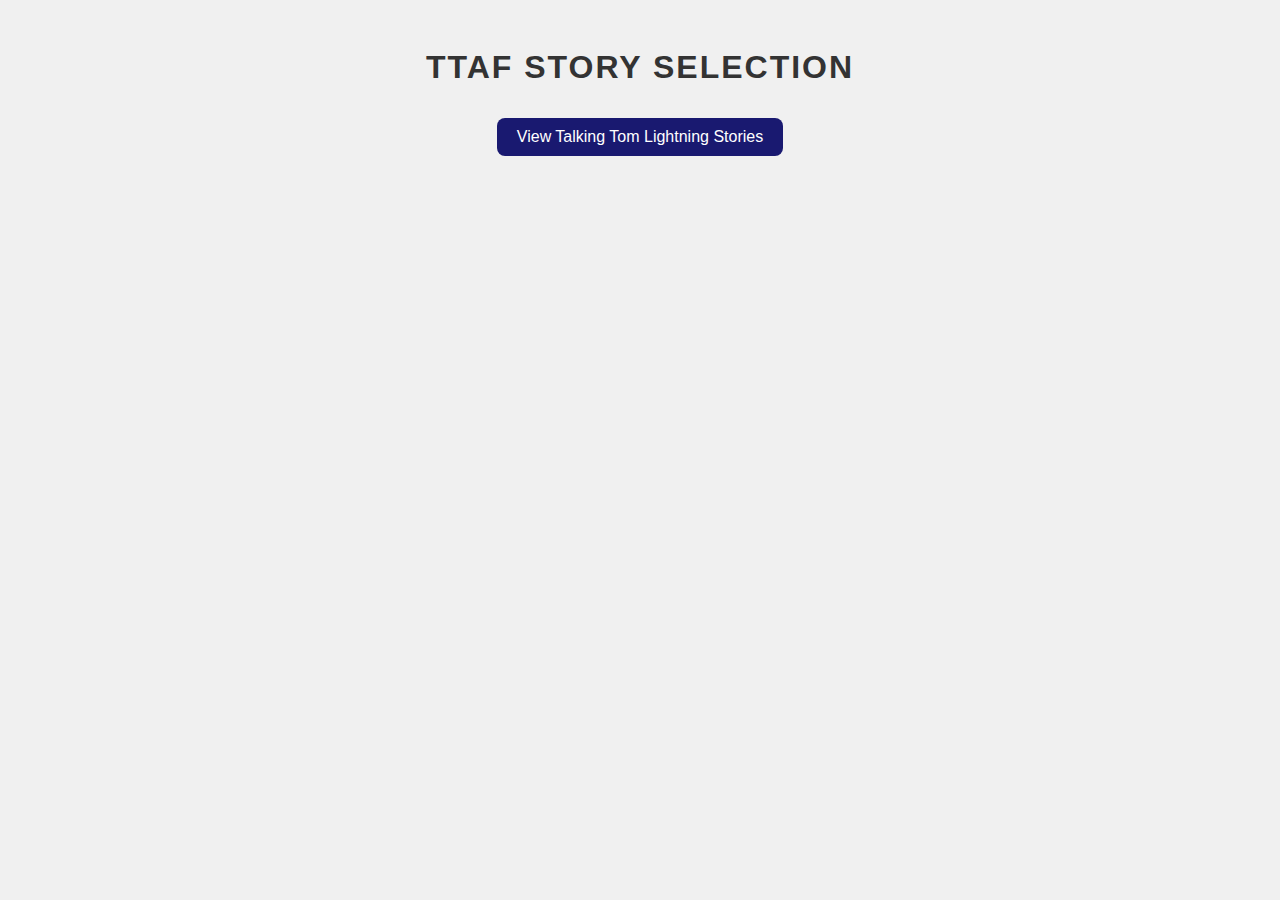
<file: index.html>
<!DOCTYPE html>
<html lang="en">
<head>
    <meta charset="UTF-8">
    <meta name="viewport" content="width=device-width, initial-scale=1.0">
    <title>TTAF Story Selection</title>
    <link rel="stylesheet" type="text/css" href="styles.css">
    <style>
        /* Style for the main button */
        .view-stories-button {
            background-color: #191970; /* Midnight blue */
            border: none;
            color: white;
            padding: 10px 20px;
            text-align: center;
            text-decoration: none;
            display: inline-block;
            font-size: 16px;
            margin: 10px;
            cursor: pointer;
            border-radius: 8px; /* Rounded corners */
            transition: background-color 0.3s ease;
        }

        .view-stories-button:hover {
            background-color: #00008B; /* Darker shade on hover */
        }
    </style>
</head>
<body>
    <h1 class="TSS">TTAF Story Selection</h1>

    <!-- Main button for Talking Tom Lightning Stories -->
    <button class="view-stories-button" onclick="window.location.href='TTAFLSP1_Subpage.html';">View Talking Tom Lightning Stories</button>

    <!-- Placeholder for other stories or buttons -->
    <!-- Adjust or add other buttons as needed -->
    
</body>
</html>
</file>
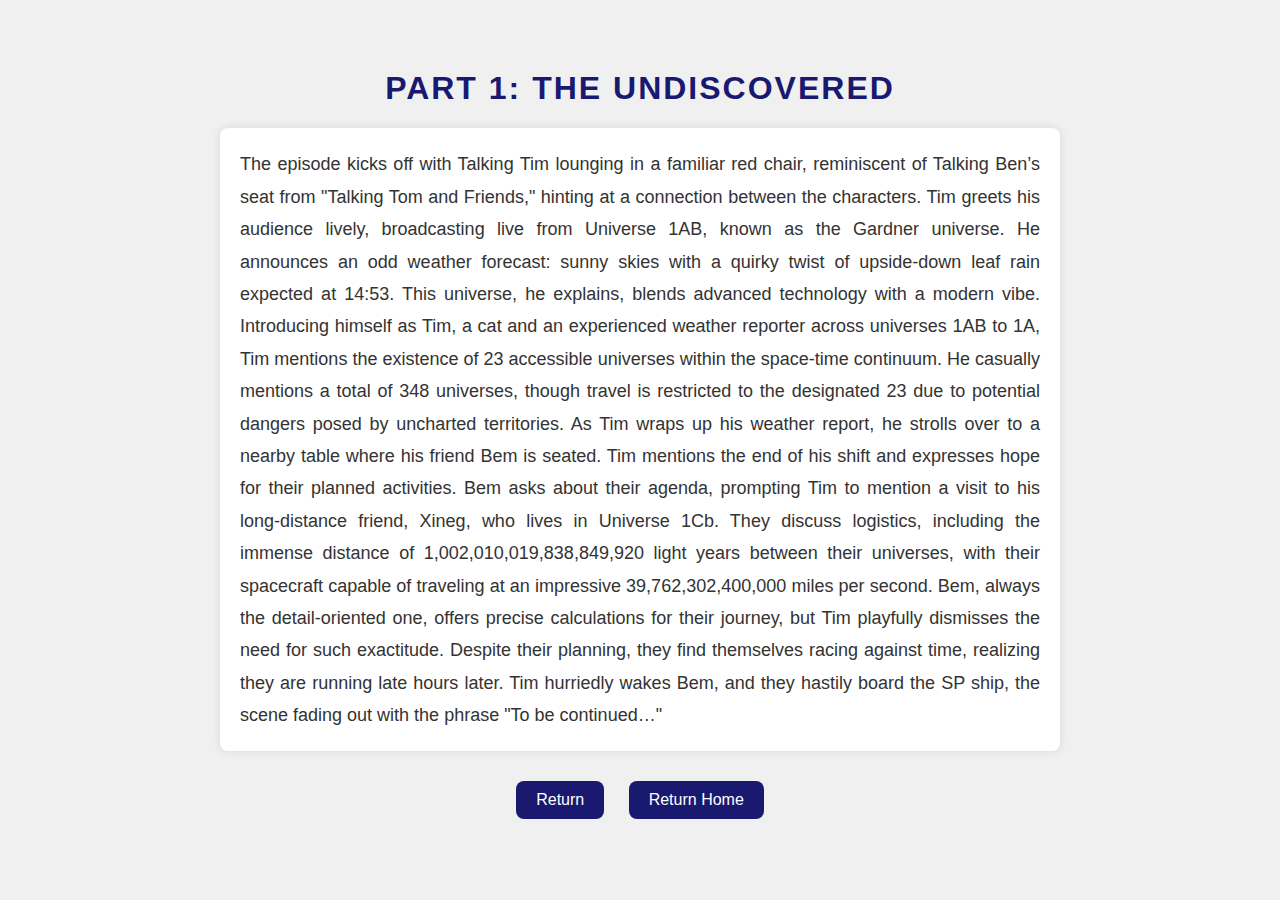
<file: TTAFLSP1.html>
<!DOCTYPE html>
<html lang="en">
<head>
    <meta charset="UTF-8">
    <meta name="viewport" content="width=device-width, initial-scale=1.0">
    <title>Part 1: The Undiscovered</title>
    <link rel="stylesheet" type="text/css" href="styles.css">
    <style>
        body {
            font-family: Arial, sans-serif;
            background-color: #f0f0f0;
            margin: 20px;
        }

        h1 {
            color: #191970; /* Midnight blue */
            text-align: center;
            margin-top: 30px;
        }

        p {
            font-size: 18px;
            line-height: 1.8;
            color: #333;
            text-align: justify;
            margin: 20px auto;
            max-width: 800px;
            padding: 20px;
            background-color: #fff;
            border-radius: 8px;
            box-shadow: 0 0 10px rgba(0, 0, 0, 0.1);
        }

        .button-container {
            text-align: center;
            margin-top: 20px;
        }

        .return-button,
        .return-home-button {
            background-color: #191970; /* Midnight blue */
            border: none;
            color: white;
            padding: 10px 20px;
            text-align: center;
            text-decoration: none;
            display: inline-block;
            margin: 10px;
            font-size: 16px;
            cursor: pointer;
            border-radius: 8px; /* Rounded corners */
            transition: background-color 0.3s ease;
        }

        .return-button:hover,
        .return-home-button:hover {
            background-color: #00008B; /* Darker shade on hover */
        }
    </style>
</head>
<body>
    <h1>Part 1: The Undiscovered</h1>
    <p>
        The episode kicks off with Talking Tim lounging in a familiar red chair, reminiscent of Talking Ben’s seat from "Talking Tom and Friends," hinting at a connection between the characters. Tim greets his audience lively, broadcasting live from Universe 1AB, known as the Gardner universe. He announces an odd weather forecast: sunny skies with a quirky twist of upside-down leaf rain expected at 14:53. This universe, he explains, blends advanced technology with a modern vibe. Introducing himself as Tim, a cat and an experienced weather reporter across universes 1AB to 1A, Tim mentions the existence of 23 accessible universes within the space-time continuum. He casually mentions a total of 348 universes, though travel is restricted to the designated 23 due to potential dangers posed by uncharted territories. As Tim wraps up his weather report, he strolls over to a nearby table where his friend Bem is seated. Tim mentions the end of his shift and expresses hope for their planned activities. Bem asks about their agenda, prompting Tim to mention a visit to his long-distance friend, Xineg, who lives in Universe 1Cb. They discuss logistics, including the immense distance of 1,002,010,019,838,849,920 light years between their universes, with their spacecraft capable of traveling at an impressive 39,762,302,400,000 miles per second. Bem, always the detail-oriented one, offers precise calculations for their journey, but Tim playfully dismisses the need for such exactitude. Despite their planning, they find themselves racing against time, realizing they are running late hours later. Tim hurriedly wakes Bem, and they hastily board the SP ship, the scene fading out with the phrase "To be continued…"
    </p>
    <div class="button-container">
        <button class="return-button" onclick="window.location.href='TTAFLSP1_Subpage.html';">Return</button>
        <button class="return-home-button" onclick="window.location.href='index.html';">Return Home</button>
    </div>
</body>
</html>
</file>
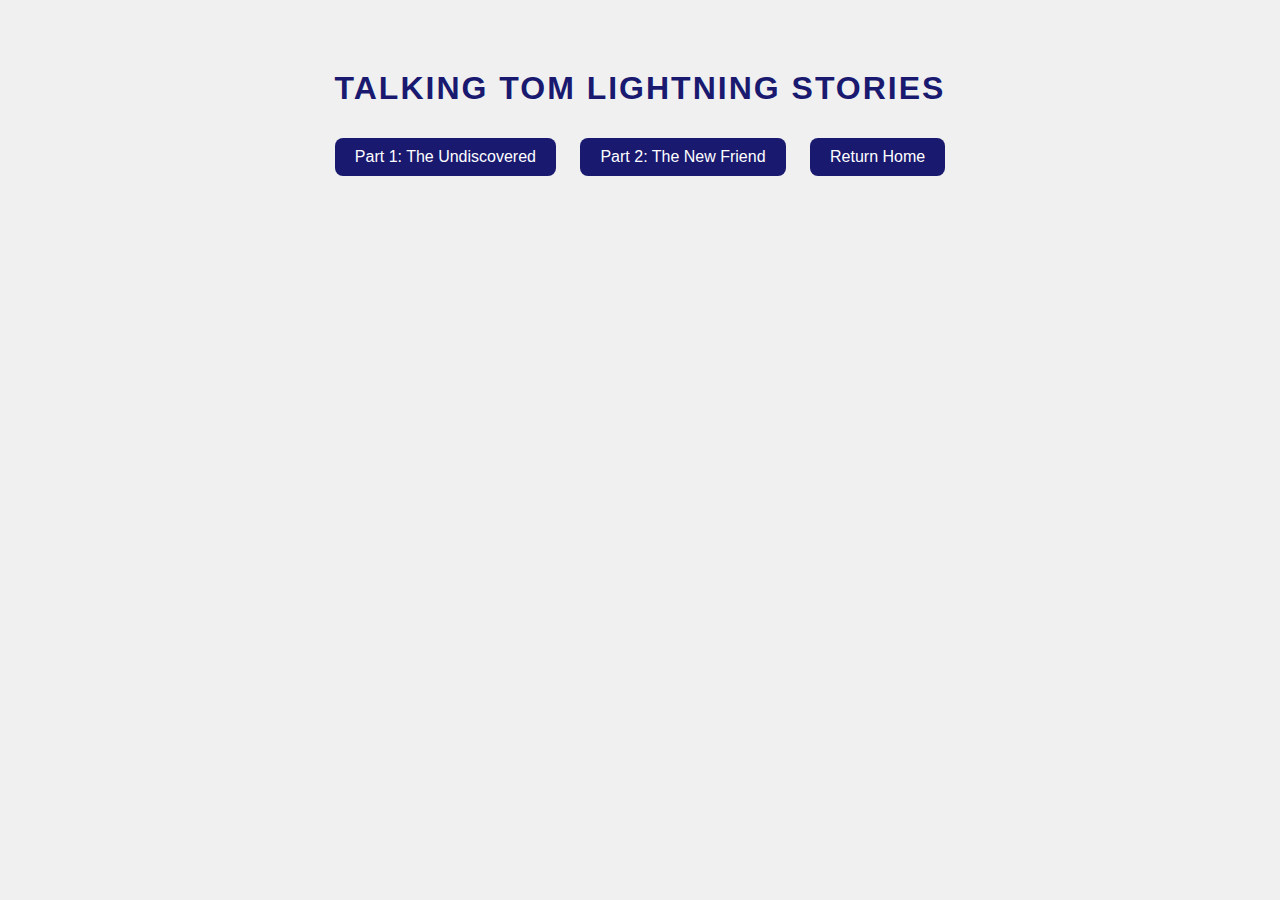
<file: TTAFLSP1_Subpage.html>
<!DOCTYPE html>
<html lang="en">
<head>
    <meta charset="UTF-8">
    <meta name="viewport" content="width=device-width, initial-scale=1.0">
    <title>Talking Tom Lightning Stories - Subpage</title>
    <link rel="stylesheet" type="text/css" href="styles.css">
    <style>
        body {
            font-family: Arial, sans-serif;
            background-color: #f0f0f0;
            margin: 20px;
        }

        h1 {
            color: #191970; /* Midnight blue */
            text-align: center;
            margin-top: 30px;
        }

        .story-button {
            background-color: #191970; /* Midnight blue */
            border: none;
            color: white;
            padding: 10px 20px;
            text-align: center;
            text-decoration: none;
            display: inline-block;
            margin: 10px;
            font-size: 16px;
            cursor: pointer;
            border-radius: 8px; /* Rounded corners */
            transition: background-color 0.3s ease;
        }

        .story-button:hover {
            background-color: #00008B; /* Darker shade on hover */
        }

        .button-container {
            text-align: center;
            margin-top: 20px;
        }
    </style>
</head>
<body>
    <h1>Talking Tom Lightning Stories</h1>
    <div class="button-container">
        <button class="story-button" onclick="window.location.href='TTAFLSP1.html';">Part 1: The Undiscovered</button>
        <button class="story-button" onclick="window.location.href='TTAFLSP2.html';">Part 2: The New Friend</button>
        <button class="story-button" onclick="window.location.href='index.html';">Return Home</button>
    </div>
</body>
</html>
</file>
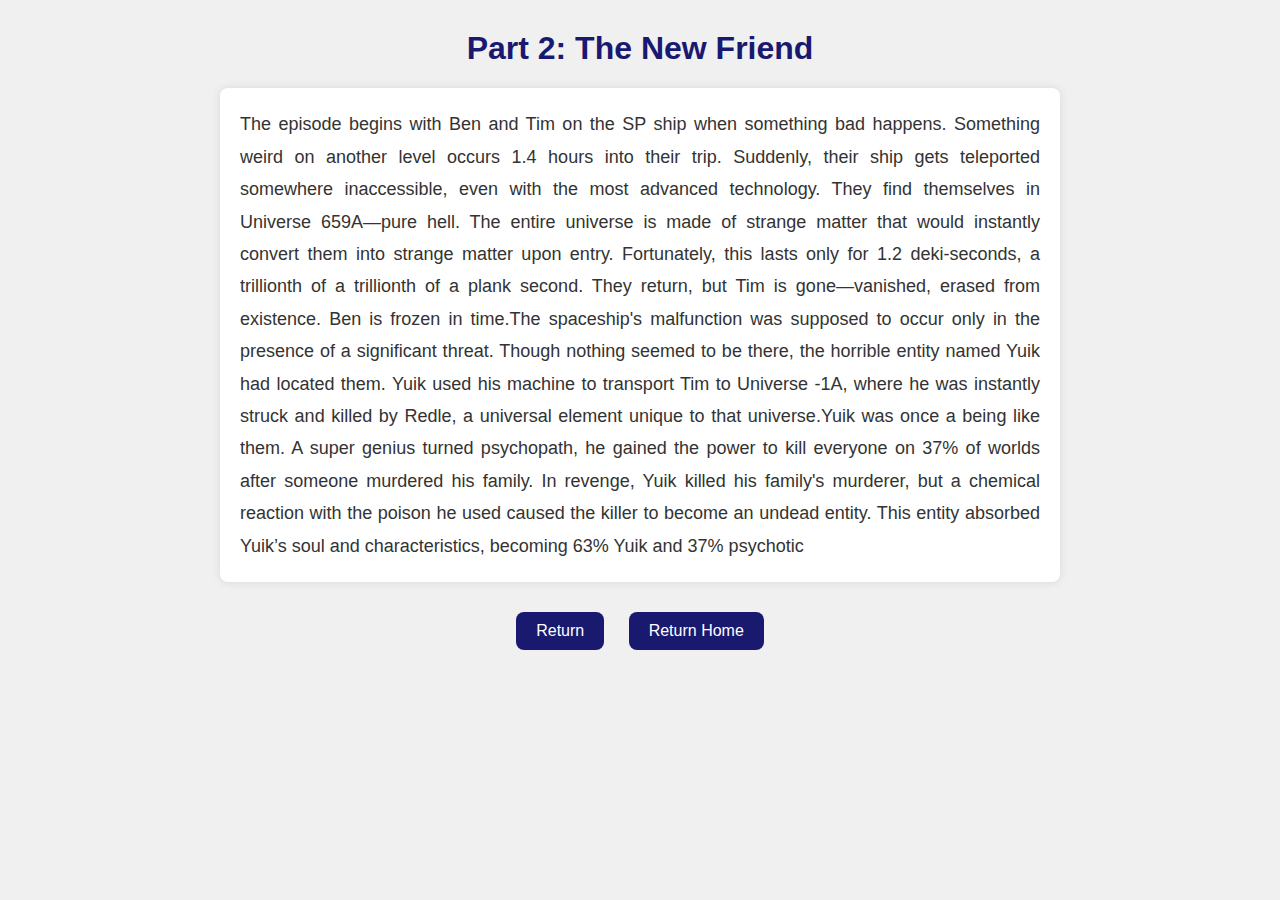
<file: TTAFLSP2.html>
<style>
    body {
        font-family: Arial, sans-serif;
        background-color: #f0f0f0;
        margin: 20px;
    }

    h1 {
        color: #191970; /* Midnight blue */
        text-align: center;
        margin-top: 30px;
    }

    p {
        font-size: 18px;
        line-height: 1.8;
        color: #333;
        text-align: justify;
        margin: 20px auto;
        max-width: 800px;
        padding: 20px;
        background-color: #fff;
        border-radius: 8px;
        box-shadow: 0 0 10px rgba(0, 0, 0, 0.1);
    }

    .button-container {
        text-align: center;
        margin-top: 20px;
    }

    .return-button,
    .return-home-button {
        background-color: #191970; /* Midnight blue */
        border: none;
        color: white;
        padding: 10px 20px;
        text-align: center;
        text-decoration: none;
        display: inline-block;
        margin: 10px;
        font-size: 16px;
        cursor: pointer;
        border-radius: 8px; /* Rounded corners */
        transition: background-color 0.3s ease;
    }

    .return-button:hover,
    .return-home-button:hover {
        background-color: #00008B; /* Darker shade on hover */
    }
</style>
</head>
<body>
<h1>Part 2: The New Friend</h1>
<p>
  The episode begins with Ben and Tim on the SP ship when something bad happens. Something weird on another level occurs 1.4 hours into their trip. Suddenly, their ship gets teleported somewhere inaccessible, even with the most advanced technology. They find themselves in Universe 659A—pure hell. The entire universe is made of strange matter that would instantly convert them into strange matter upon entry. Fortunately, this lasts only for 1.2 deki-seconds, a trillionth of a trillionth of a plank second. They return, but Tim is gone—vanished, erased from existence. Ben is frozen in time.The spaceship's malfunction was supposed to occur only in the presence of a significant threat. Though nothing seemed to be there, the horrible entity named Yuik had located them. Yuik used his machine to transport Tim to Universe -1A, where he was instantly struck and killed by Redle, a universal element unique to that universe.Yuik was once a being like them. A super genius turned psychopath, he gained the power to kill everyone on 37% of worlds after someone murdered his family. In revenge, Yuik killed his family's murderer, but a chemical reaction with the poison he used caused the killer to become an undead entity. This entity absorbed Yuik’s soul and characteristics, becoming 63% Yuik and 37% psychotic
</p>
<div class="button-container">
    <button class="return-button" onclick="window.location.href='TTAFLSP1_Subpage.html';">Return</button>
    <button class="return-home-button" onclick="window.location.href='index.html';">Return Home</button>
</div>
</body>
</html>
</file>
<file: styles.css>
/* styles.css */

/* Body styles */
body {
    font-family: Arial, sans-serif;
    background-color: #f0f0f0;
    padding: 20px;
    text-align: center;
}

/* Heading styles */
h1 {
    color: #333;
    text-transform: uppercase;
    letter-spacing: 2px;
}

/* Button styles */
button {
    background-color: #4CAF50; /* Green */
    border: none;
    color: white;
    padding: 10px 20px;
    text-align: center;
    text-decoration: none;
    display: inline-block;
    font-size: 16px;
    margin: 10px;
    cursor: pointer;
    border-radius: 8px; /* Rounded corners */
    transition: background-color 0.3s ease;
}

button:hover {
    background-color: #45a049; /* Darker green on hover */
}

/* Additional styles for the episode description */
.episode-description {
    font-style: italic;
    font-weight: bold;
}
</file>
